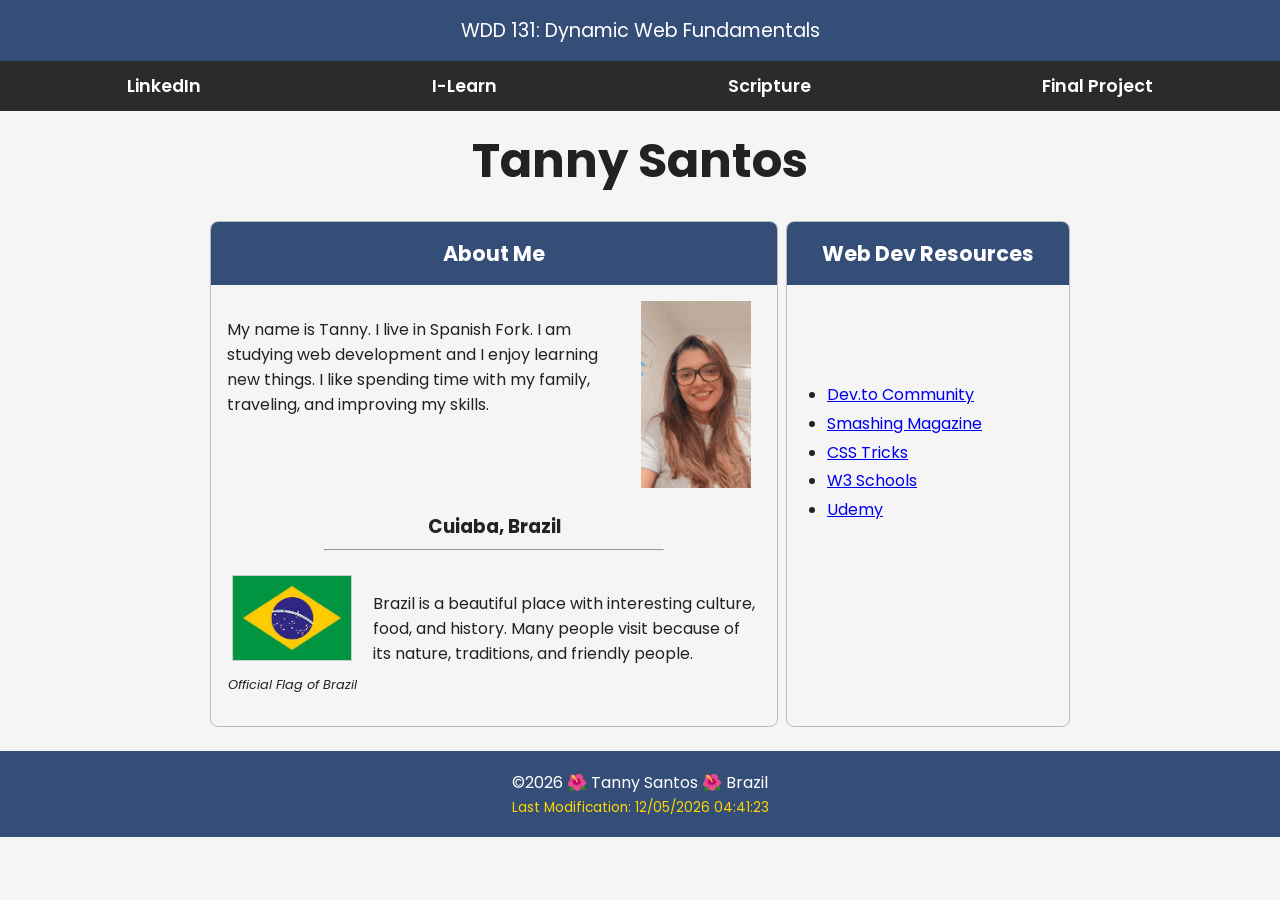
<file: index.html>
<!DOCTYPE html>
<html lang="en">
<head>
  <meta charset="UTF-8">
  <meta name="viewport" content="width=device-width, initial-scale=1.0">
  <title>WDD 131 - Dynamic Web Fundamentals - Tanny Santos</title>
  <meta name="description" content="WDD 131 - Dynamic Web Fundamentals home page by Tanny Santos">
  <meta name="author" content="Tanny Santos">
  <link rel="preconnect" href="https://fonts.googleapis.com">
  <link rel="preconnect" href="https://fonts.gstatic.com" crossorigin>

  <link href="https://fonts.googleapis.com/css2?family=Poppins:wght@300;400;600;700&display=swap" rel="stylesheet">

  <link rel="stylesheet" href="styles/base.css">
  <script src="scripts/getdates.js" defer></script>
</head>
<body>
  <header>
    <span id="course-title">WDD 131: Dynamic Web Fundamentals</span>
    <nav>
      <a href="https://www.linkedin.com/" target="_blank">LinkedIn</a>
      <a href="https://byupw.instructure.com/" target="_blank">I-Learn</a>
      <a href="https://www.churchofjesuschrist.org/study/scriptures" target="_blank">Scripture</a>
      <a href="#">Final Project</a>
    </nav>
  </header>

  <main>
    <h1>Tanny Santos</h1>

    <section class="card about">
      <h2>About Me</h2>
      <div class="about-content">
        <p>
          My name is Tanny. I live in Spanish Fork. I am studying web development
          and I enjoy learning new things. I like spending time with my family,
          traveling, and improving my skills.
        </p>
        <img src="images/profile-tanny.png" alt="Photo of Tanny Santos">
      </div>

      <h3>Cuiaba, Brazil</h3>
      <hr>

      <div class="place-content">
        <figure>
          <img src="images/brasil-flag.jpg" alt="Official flag of Brazil">
          <figcaption>Official Flag of Brazil</figcaption>
        </figure>
        <p>
          Brazil is a beautiful place with interesting culture, food, and history.
          Many people visit because of its nature, traditions, and friendly people.
        </p>
      </div>
    </section>

    <section class="card resources">
      <h2>Web Dev Resources</h2>
      <ul>
        <li><a href="https://dev.to/" target="_blank">Dev.to Community</a></li>
        <li><a href="https://www.smashingmagazine.com/" target="_blank">Smashing Magazine</a></li>
        <li><a href="https://css-tricks.com/" target="_blank">CSS Tricks</a></li>
        <li><a href="https://www.w3schools.com/" target="_blank">W3 Schools</a></li>
        <li><a href="https://www.udemy.com/" target="_blank">Udemy</a></li>
      </ul>
    </section>
  </main>

  <footer>
    <p>&copy;<span id="currentyear"></span> 🌺 Tanny Santos 🌺 Brazil</p>
    <p id="lastModified"></p>
  </footer>
</body>
</html>
</file>
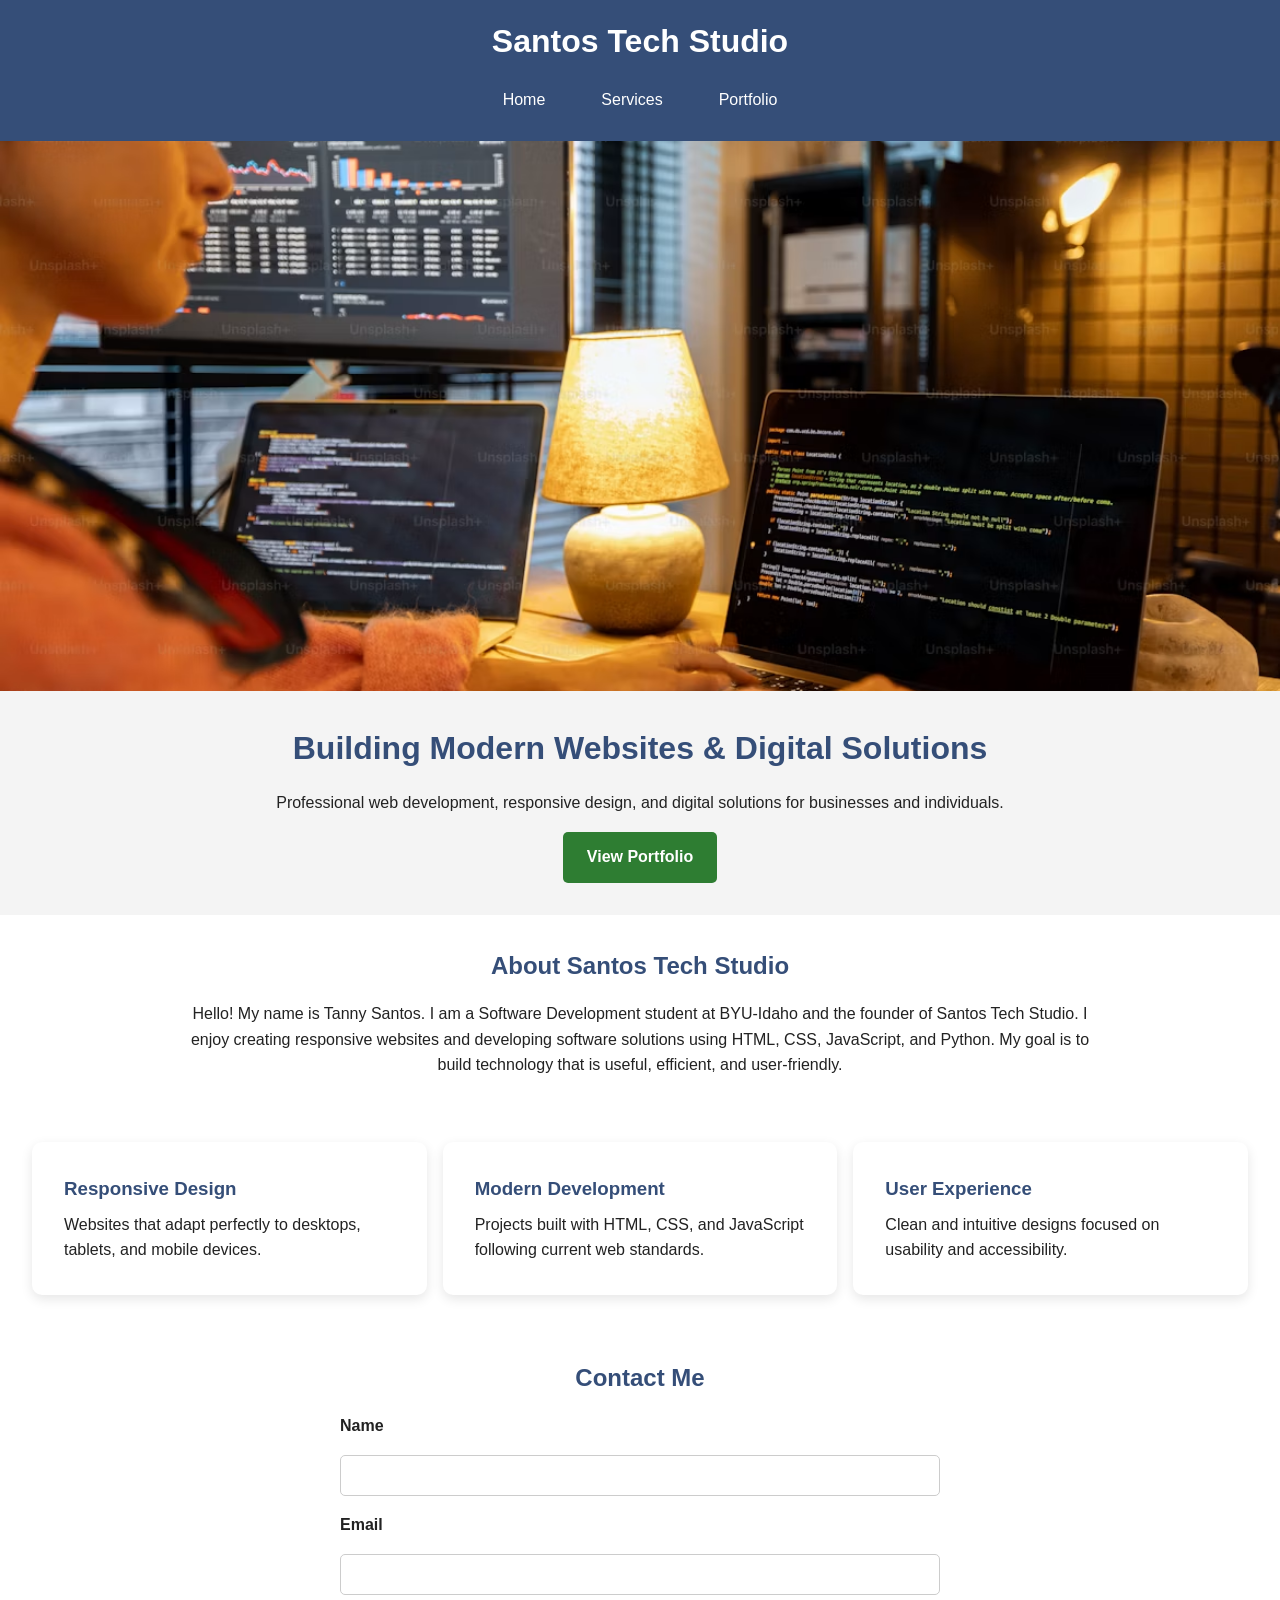
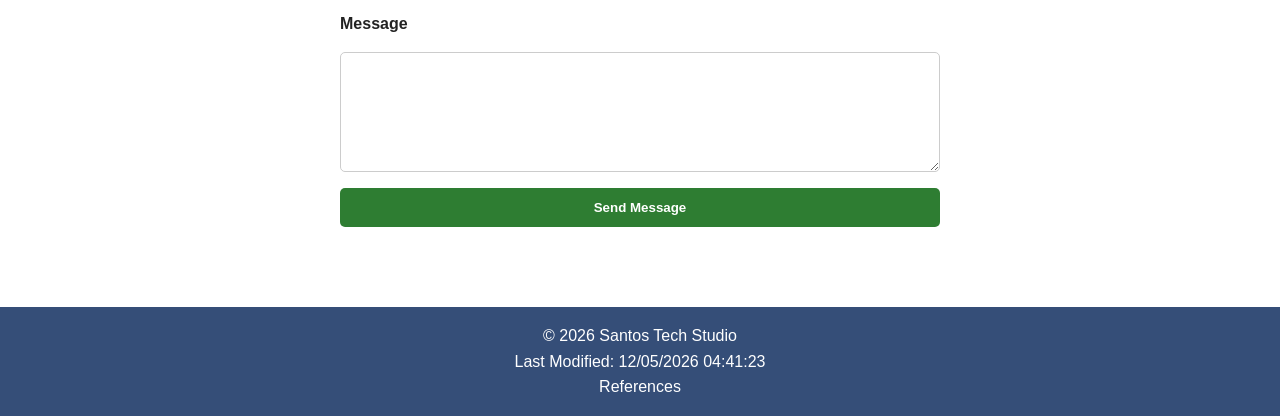
<file: project/index.html>
<!DOCTYPE html>
<html lang="en">
<head>
    <meta charset="UTF-8">
    <meta name="viewport" content="width=device-width, initial-scale=1.0">

    <title>Santos Tech Studio</title>

    <meta name="description"
        content="Santos Tech Studio creates responsive websites, modern web designs, and digital solutions for businesses and individuals.">

    <meta name="author" content="Tanny Santos">

    <link rel="stylesheet" href="project.css">
    <link rel="stylesheet" href="project-large.css">

    <script src="project.js" defer></script>
</head>

<body>

<header>
    <h1>Santos Tech Studio</h1>

    <button id="menu">☰</button>

    <nav class="navigation">
        <a href="index.html">Home</a>
        <a href="services.html">Services</a>
        <a href="portfolio.html">Portfolio</a>
    </nav>
</header>

<main>

    <section class="hero">
        <img src="images/coding.avif"
            alt="Software developer working on a computer">

        <div class="hero-text">
            <h2>Building Modern Websites & Digital Solutions</h2>

            <p>
                Professional web development, responsive design,
                and digital solutions for businesses and individuals.
            </p>

            <a href="portfolio.html" class="btn">View Portfolio</a>
        </div>
    </section>

    <section class="about">
        <h2>About Santos Tech Studio</h2>

            <p>
            Hello! My name is Tanny Santos. I am a Software Development student at
            BYU-Idaho and the founder of Santos Tech Studio. I enjoy creating
            responsive websites and developing software solutions using HTML, CSS,
            JavaScript, and Python. My goal is to build technology that is useful,
            efficient, and user-friendly.
            </p>
    </section>

    <section class="features">

        <div class="card">
            <h3>Responsive Design</h3>
            <p>
                Websites that adapt perfectly to desktops,
                tablets, and mobile devices.
            </p>
        </div>

        <div class="card">
            <h3>Modern Development</h3>
            <p>
                Projects built with HTML, CSS, and JavaScript
                following current web standards.
            </p>
        </div>

        <div class="card">
            <h3>User Experience</h3>
            <p>
                Clean and intuitive designs focused on
                usability and accessibility.
            </p>
        </div>

    </section>
    <section class="about">

    <h2>Contact Me</h2>

    <form method="get" action="index.html">

        <label for="name">Name</label>
        <input type="text" id="name" name="name" required>

        <label for="email">Email</label>
        <input type="email" id="email" name="email" required>

        <label for="message">Message</label>
        <textarea id="message" name="message" required></textarea>

        <input type="submit" value="Send Message">

    </form>

</section>

</main>

<footer>
    <p>&copy; <span id="currentyear"></span> Santos Tech Studio</p>

    <p id="lastModified"></p>

    <p>
        <a href="references.html">References</a>
    </p>
</footer>

</body>
</html>
</file>
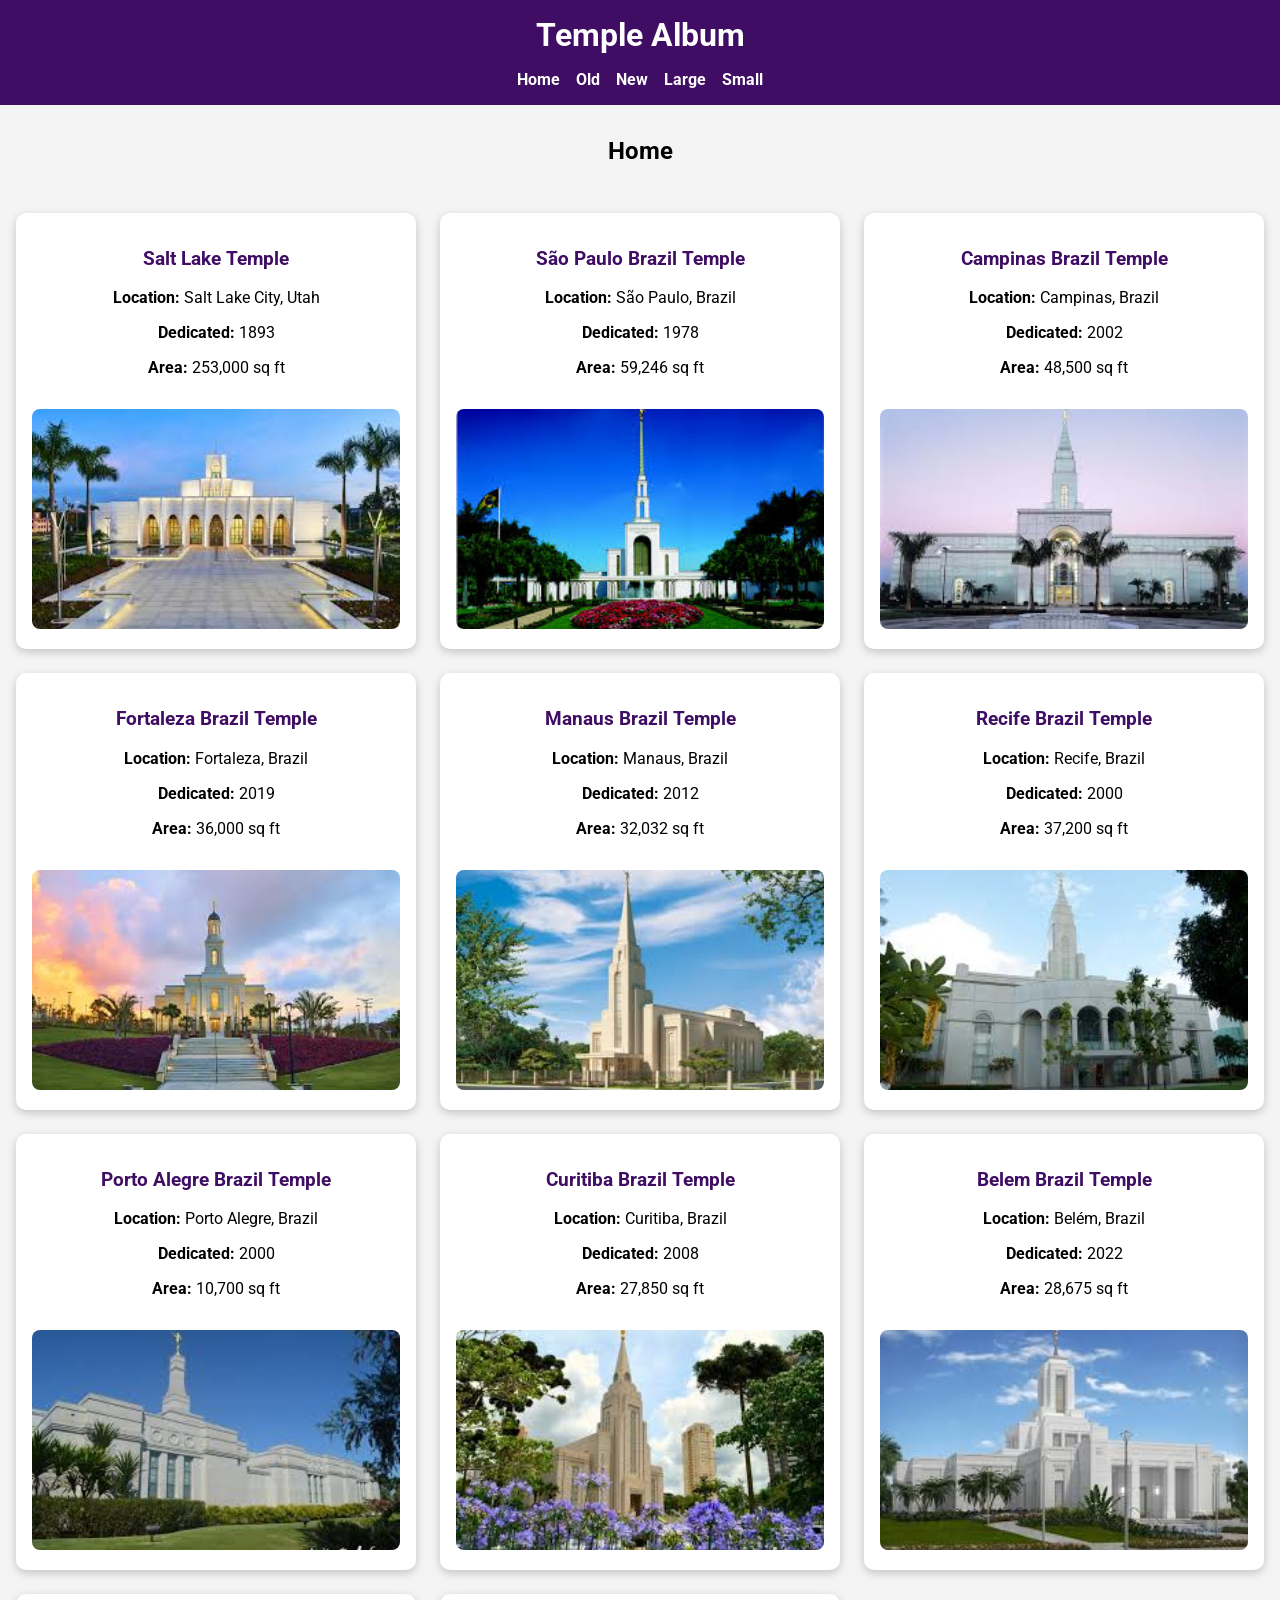
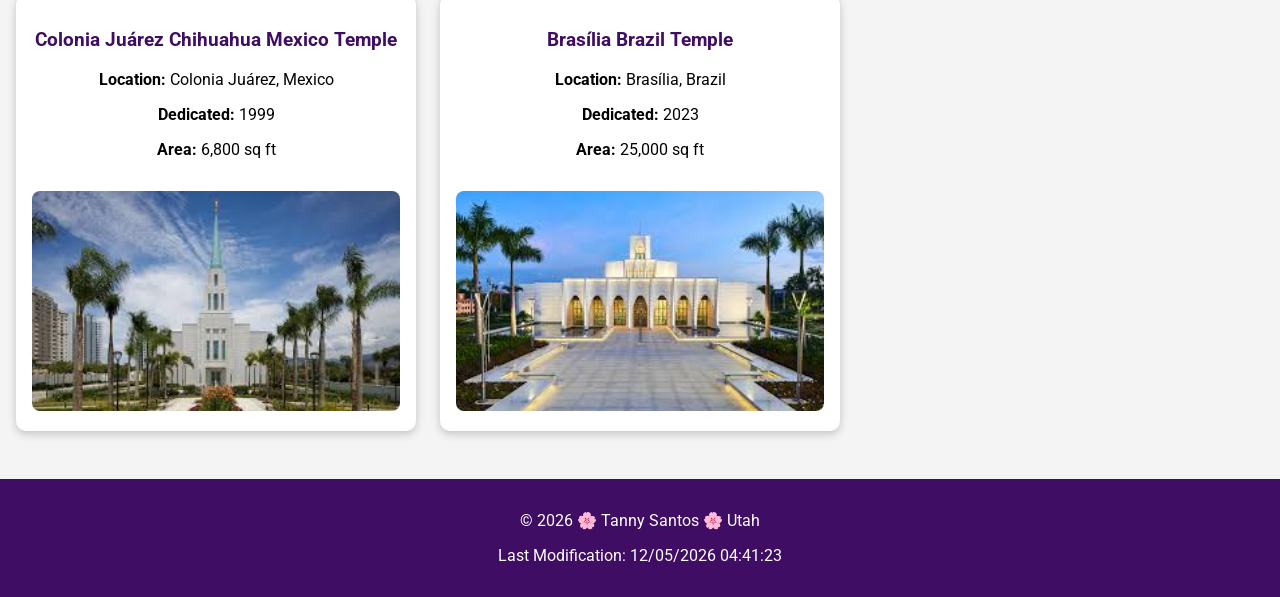
<file: filtered-temples.html>
<!DOCTYPE html>
<html lang="en">
<head>
    <meta charset="UTF-8">
    <meta name="description" content="Temple Album website showing beautiful temples with responsive design using HTML, CSS, and JavaScript.">
    <meta name="author" content="Tanny Santos">
    <meta name="viewport" content="width=device-width, initial-scale=1.0">

    <title>Filtered Temple Album</title>

    <link rel="preconnect" href="https://fonts.googleapis.com">
    <link rel="preconnect" href="https://fonts.gstatic.com" crossorigin>

    <link href="https://fonts.googleapis.com/css2?family=Roboto:wght@400;700&display=swap" rel="stylesheet">

    <link rel="stylesheet" href="styles/filtered-temples.css">
    <link rel="stylesheet" href="styles/filtered-temples-large.css">

    <script src="scripts/filtered-temples.js" defer></script>
</head>
<body>

    <header>
        <div class="header-content">

            <h1>Temple Album</h1>

            <button id="menu"></button>

            <nav>
                <a href="#" id="home">Home</a>
                <a href="#" id="old">Old</a>
                <a href="#" id="new">New</a>
                <a href="#" id="large">Large</a>
                <a href="#" id="small">Small</a>
            </nav>

        </div>
    </header>

    <main>

        <h2>Home</h2>

        <section id="temple-container" class="gallery">
            <!-- Temple cards will be created by JavaScript -->
        </section>

    </main>

    <footer>

        <p>&copy; <span id="currentyear"></span> 🌸 Tanny Santos 🌸 Utah</p>

        <p id="lastModified"></p>

    </footer>

</body>
</html>
</file>
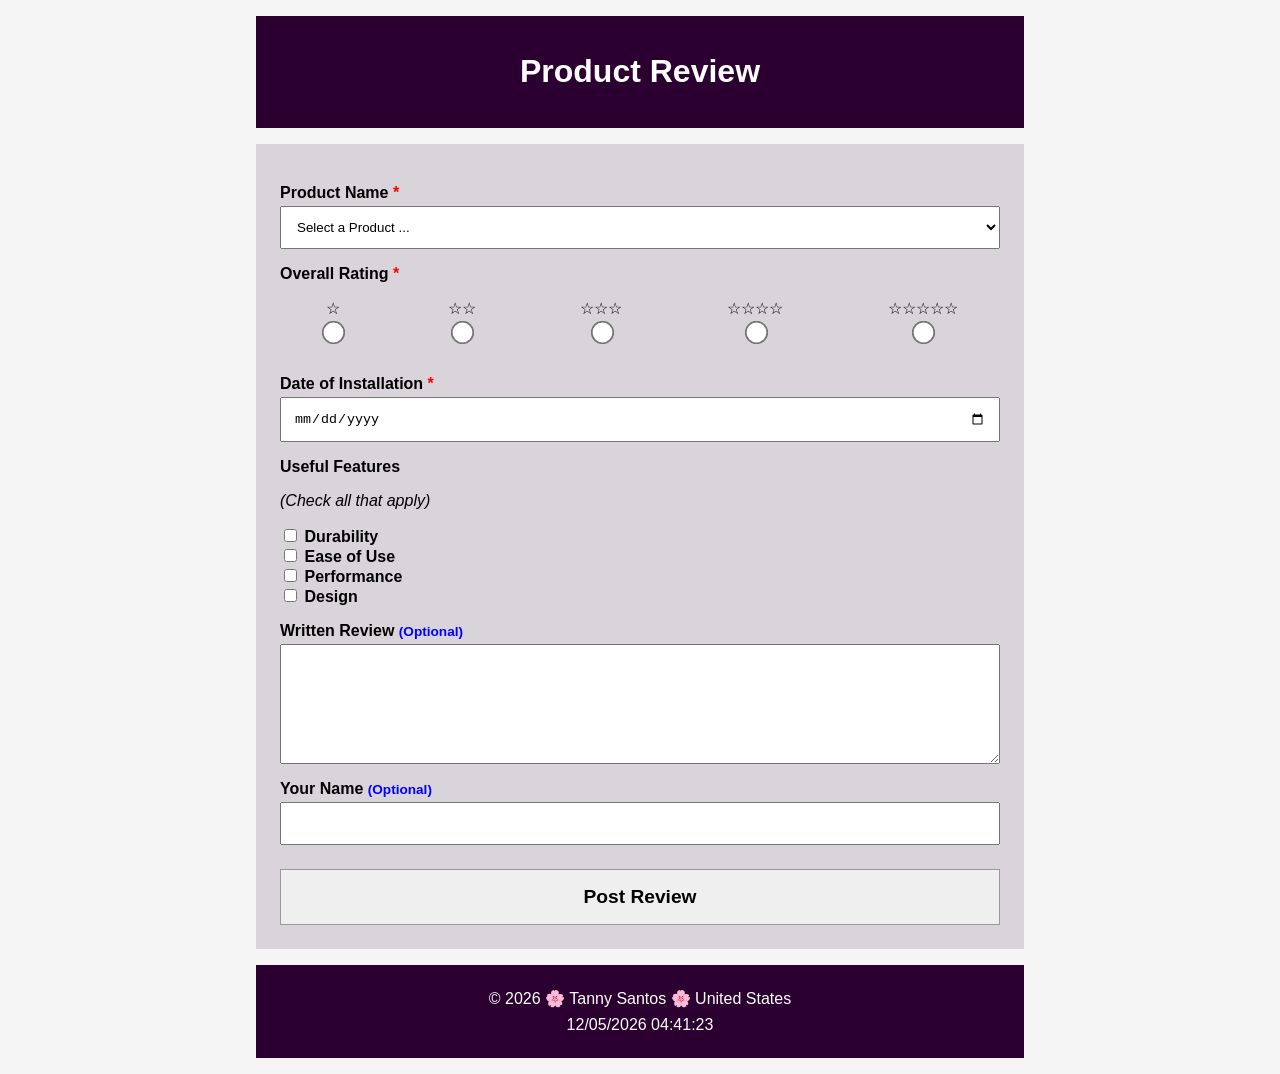
<file: form.html>
<!DOCTYPE html>
<html lang="en">
<head>
    <meta charset="UTF-8">
    <meta name="viewport" content="width=device-width, initial-scale=1.0">
    <meta name="description" content="Product review form where users can rate products, select useful features, and submit feedback.">
    <meta name="author" content="Tanny Santos">

    <title>Product Review</title>

    <link rel="stylesheet" href="styles/form.css">
    <script src="scripts/form.js" defer></script>
</head>

<body>

    <header>
        <h1>Product Review</h1>
    </header>

    <main>
        <form method="get" action="review.html">

            <label for="product">
                Product Name <span class="required">*</span>
            </label>

            <select id="product" name="product" required>
                <option value="" disabled selected>Select a Product ...</option>
            </select>

            <label>
                Overall Rating <span class="required">*</span>
            </label>

            <div class="rating">
                <div>
                    <label for="rating1">☆</label><br>
                    <input type="radio" id="rating1" name="rating" value="1" required>
                </div>

                <div>
                    <label for="rating2">☆☆</label><br>
                    <input type="radio" id="rating2" name="rating" value="2" required>
                </div>

                <div>
                    <label for="rating3">☆☆☆</label><br>
                    <input type="radio" id="rating3" name="rating" value="3" required>
                </div>

                <div>
                    <label for="rating4">☆☆☆☆</label><br>
                    <input type="radio" id="rating4" name="rating" value="4" required>
                </div>

                <div>
                    <label for="rating5">☆☆☆☆☆</label><br>
                    <input type="radio" id="rating5" name="rating" value="5" required>
                </div>
            </div>

            <label for="installDate">
                Date of Installation <span class="required">*</span>
            </label>

            <input
                type="date"
                id="installDate"
                name="installDate"
                required>

            <label>Useful Features</label>
            <p><em>(Check all that apply)</em></p>

            <div class="features">

                <input type="checkbox"
                    id="durability"
                    name="features"
                    value="Durability">
                <label for="durability">Durability</label><br>

                <input type="checkbox"
                    id="ease"
                    name="features"
                    value="Ease of Use">
                <label for="ease">Ease of Use</label><br>

                <input type="checkbox"
                    id="performance"
                    name="features"
                    value="Performance">
                <label for="performance">Performance</label><br>

                <input type="checkbox"
                    id="design"
                    name="features"
                    value="Design">
                <label for="design">Design</label>

            </div>

            <label for="review">
                Written Review <span class="optional">(Optional)</span>
            </label>

            <textarea id="review" name="review"></textarea>

            <label for="username">
                Your Name <span class="optional">(Optional)</span>
            </label>

            <input type="text" id="username" name="username">

            <input type="submit" value="Post Review">

        </form>
    </main>

    <footer>
        <p>
            © <span id="currentyear"></span> 🌸 Tanny Santos 🌸 United States
        </p>

        <p id="lastModified"></p>
    </footer>

</body>
</html>
</file>
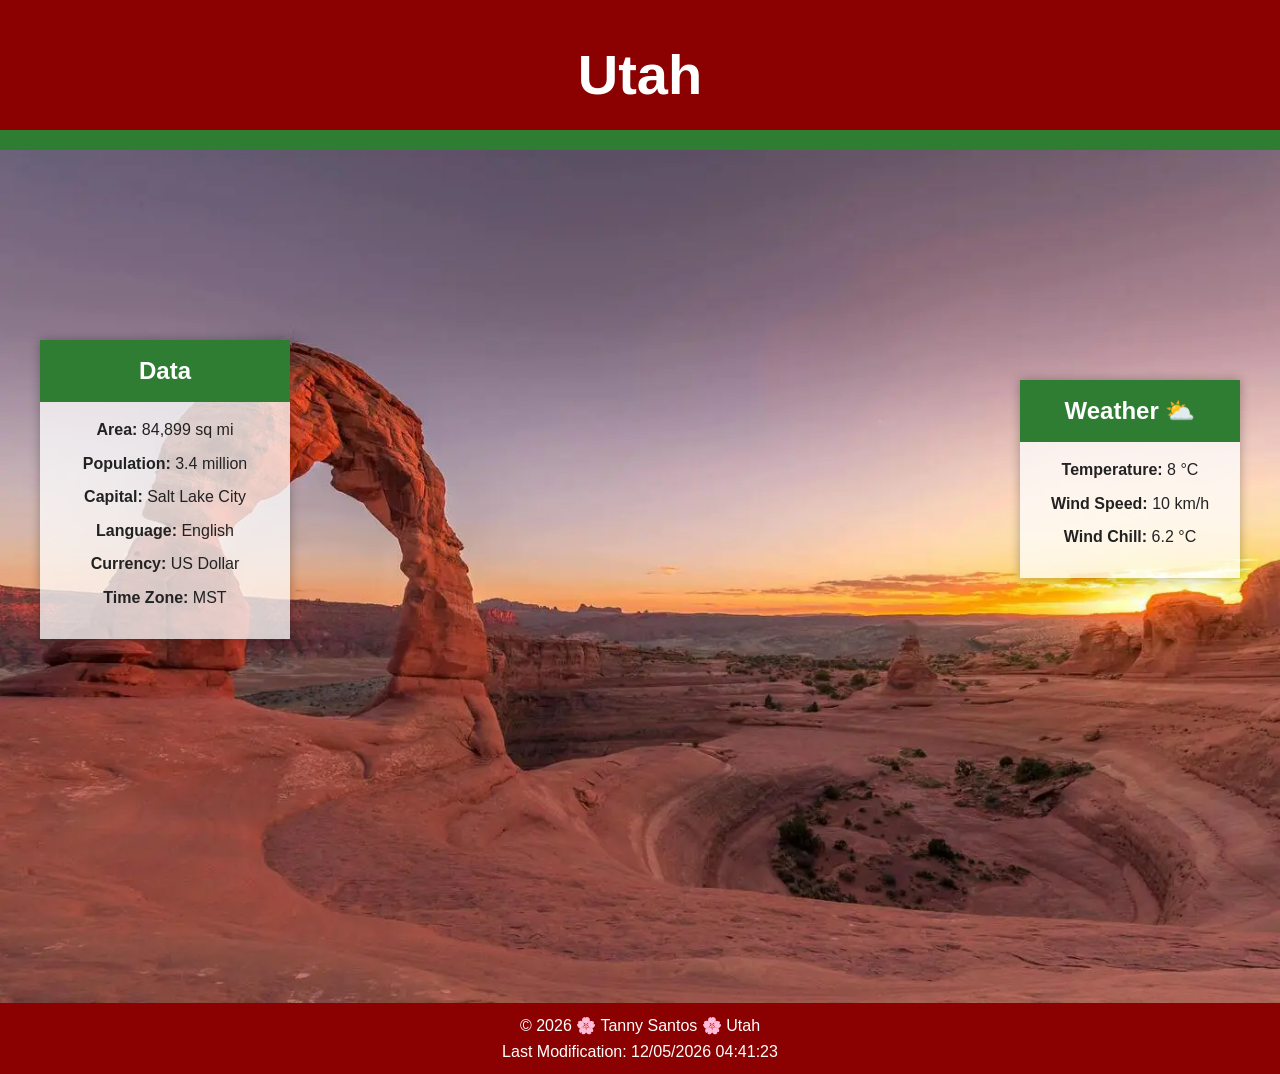
<file: place.html>
<!DOCTYPE html>
<html lang="en">
<head>
    <meta charset="UTF-8">

    <meta name="description" content="A beautiful page about Utah with weather, geography, and interesting facts.">

    <meta name="author" content="Tanny Santos">

    <meta name="viewport" content="width=device-width, initial-scale=1.0">

    <title>Utah Place Page</title>

    <link rel="stylesheet" href="styles/place.css">
    <link rel="stylesheet" href="styles/place-large.css">

    <script src="scripts/place.js" defer></script>
</head>

<body>

    <header>
        <h1>Utah</h1>
    </header>

    <main>

        <!-- Hero Image -->
        <section class="hero">
            <picture>
                <source srcset="images/utah-large.webp" media="(min-width: 768px)">
                <img src="images/utah-small.webp" alt="Arches National Park in Utah">
            </picture>
        </section>

        <!-- Data Section -->
        <section class="data">
            <h2>Data</h2>

            <p><strong>Area:</strong> 84,899 sq mi</p>
            <p><strong>Population:</strong> 3.4 million</p>
            <p><strong>Capital:</strong> Salt Lake City</p>
            <p><strong>Language:</strong> English</p>
            <p><strong>Currency:</strong> US Dollar</p>
            <p><strong>Time Zone:</strong> MST</p>
        </section>

        <!-- Weather Section -->
        <section class="weather">
            <h2>Weather</h2>

            <img src="images/weather.svg" alt="Weather Icon" class="weather-icon">

            <p><strong>Temperature:</strong> <span id="temperature">8</span> °C</p>
            <p><strong>Wind Speed:</strong> <span id="windspeed">10</span> km/h</p>
            <p><strong>Wind Chill:</strong> <span id="windchill"></span></p>
        </section>

    </main>

    <footer>
        <p>© <span id="currentyear"></span> 🌸 Tanny Santos 🌸 Utah</p>
        <p id="lastModified"></p>
    </footer>

</body>
</html>
</file>
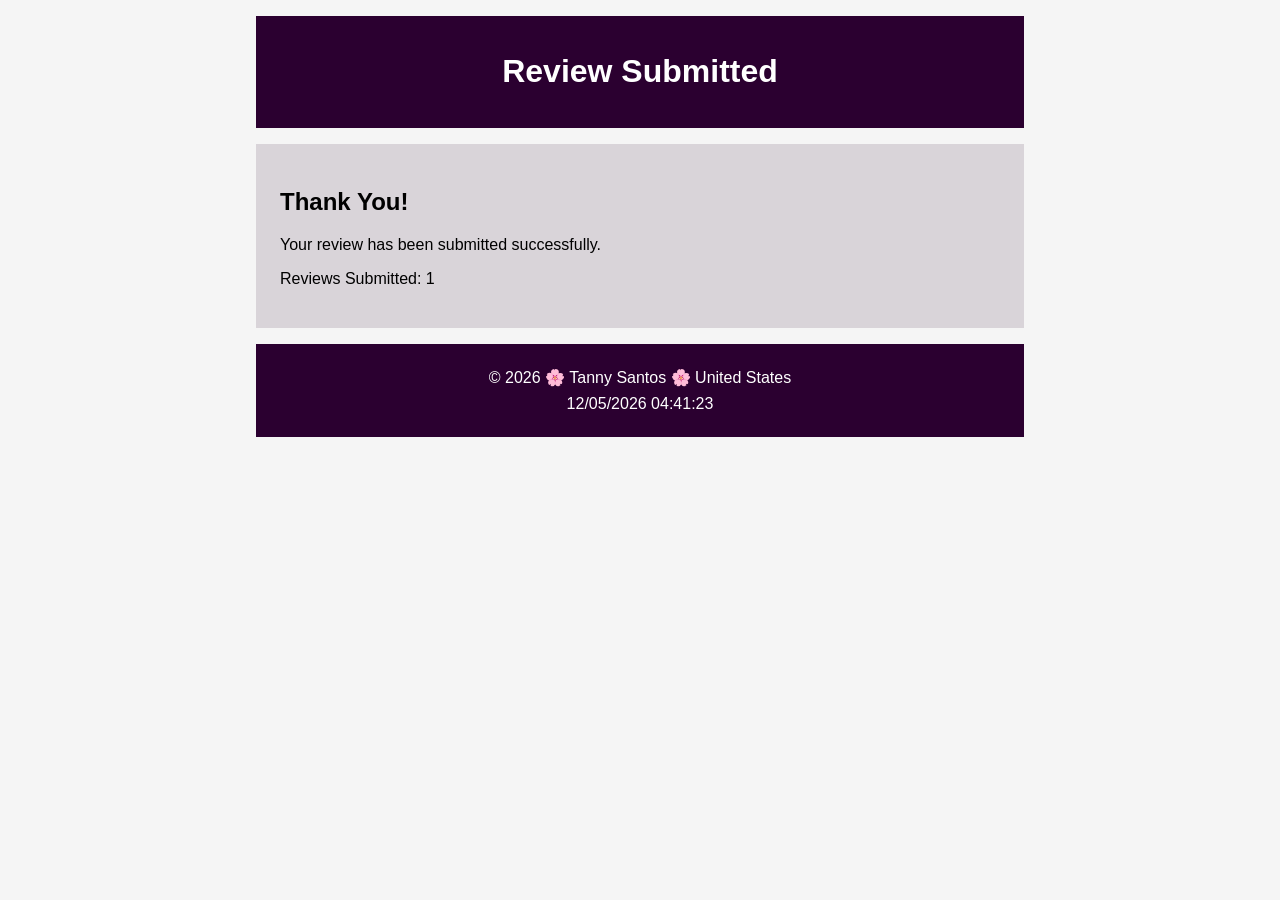
<file: review.html>
<!DOCTYPE html>
<html lang="en">
<head>
    <meta charset="UTF-8">
    <meta name="viewport" content="width=device-width, initial-scale=1.0">
    <meta name="description" content="Review confirmation page showing successful submission and the total number of reviews submitted.">
    <meta name="author" content="Tanny Santos">

    <title>Review Submitted</title>

    <link rel="stylesheet" href="styles/form.css">

    <script src="scripts/review.js" defer></script>
</head>

<body>

    <header>
        <h1>Review Submitted</h1>
    </header>

    <main>
        <h2>Thank You!</h2>

        <p>Your review has been submitted successfully.</p>

        <p>
            Reviews Submitted:
            <span id="reviewCount">0</span>
        </p>
    </main>

    <footer>
        <p>
            © <span id="currentyear"></span> 🌸 Tanny Santos 🌸 United States
        </p>

        <p id="lastModified"></p>
    </footer>

</body>
</html>
</file>
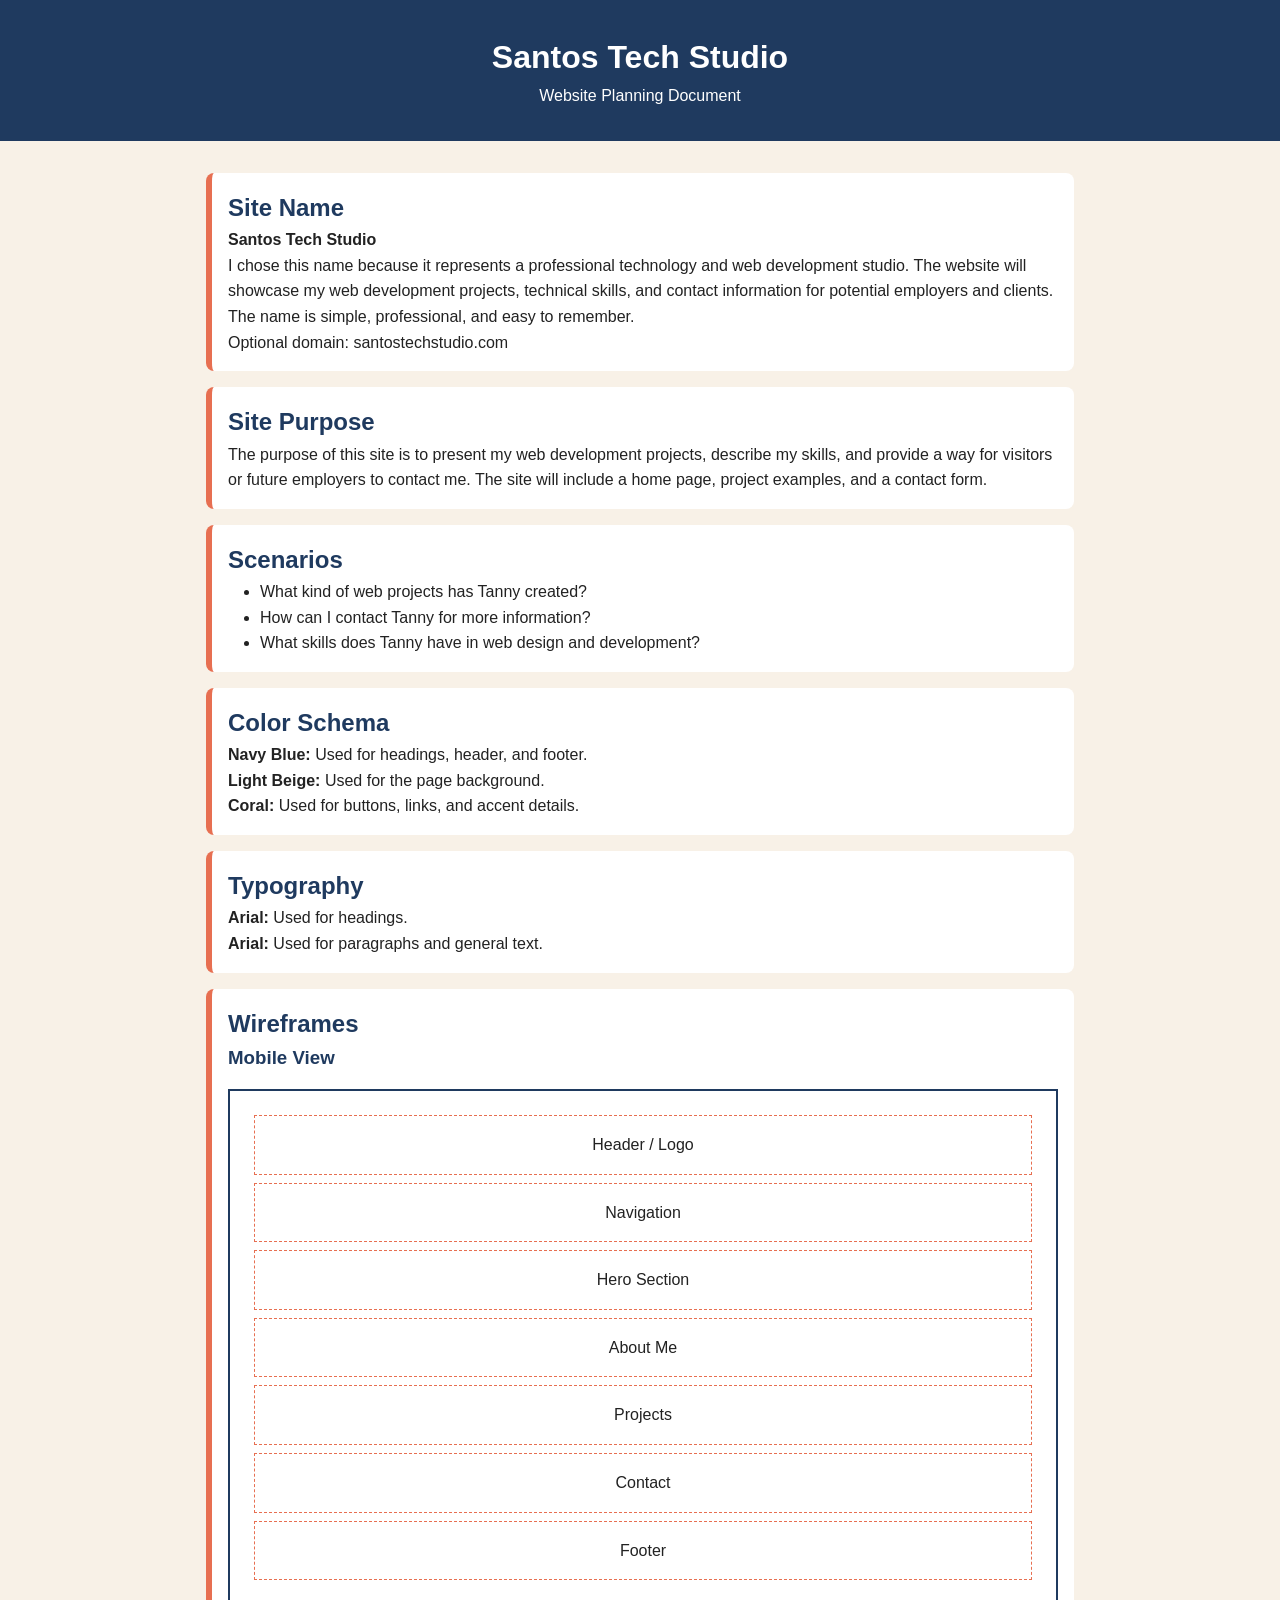
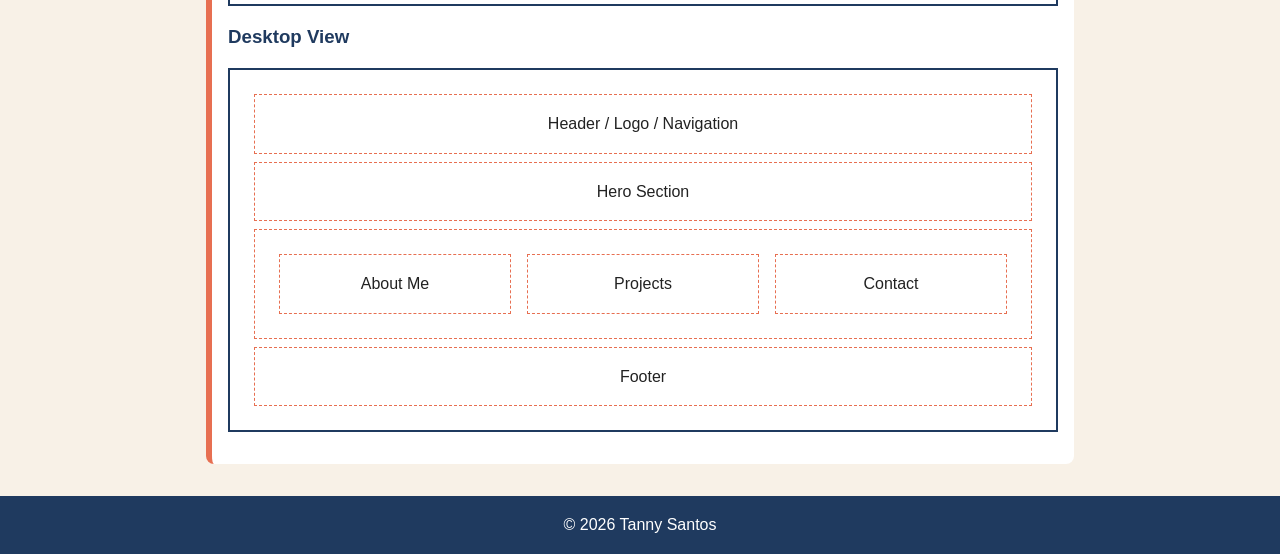
<file: siteplan.html>
<!DOCTYPE html>
<html lang="en">
<head>
    <meta charset="UTF-8">
    <meta name="viewport" content="width=device-width, initial-scale=1.0">
    <meta name="description" content="Website planning document for Santos Tech Studio, a professional web development portfolio project.">
    <meta name="author" content="Tanny Santos">
    <title>Santos Tech Studio Site Plan</title>
    <link rel="stylesheet" href="styles/siteplan.css">
</head>
<body>
    <header>
        <h1>Santos Tech Studio</h1>
        <p>Website Planning Document</p>
    </header>

    <main>
        <section>
            <h2>Site Name</h2>
            <p><strong>Santos Tech Studio</strong></p>
            <p>
                I chose this name because it represents a professional technology and web development studio. The website will showcase my web development projects, technical skills, and contact information for potential employers and clients. The name is simple, professional, and easy to remember.
            </p>
            <p>Optional domain: santostechstudio.com</p>
        </section>

        <section>
            <h2>Site Purpose</h2>
            <p>
                The purpose of this site is to present my web development projects,
                describe my skills, and provide a way for visitors or future employers
                to contact me. The site will include a home page, project examples,
                and a contact form.
            </p>
        </section>

        <section>
            <h2>Scenarios</h2>
            <ul>
                <li>What kind of web projects has Tanny created?</li>
                <li>How can I contact Tanny for more information?</li>
                <li>What skills does Tanny have in web design and development?</li>
            </ul>
        </section>

        <section>
            <h2>Color Schema</h2>
            <p><strong>Navy Blue:</strong> Used for headings, header, and footer.</p>
            <p><strong>Light Beige:</strong> Used for the page background.</p>
            <p><strong>Coral:</strong> Used for buttons, links, and accent details.</p>
        </section>

        <section>
            <h2>Typography</h2>
            <p><strong>Arial:</strong> Used for headings.</p>
            <p><strong>Arial:</strong> Used for paragraphs and general text.</p>
        </section>

        <section>
            <h2>Wireframes</h2>

            <h3>Mobile View</h3>
            <div class="wireframe mobile">
                <div>Header / Logo</div>
                <div>Navigation</div>
                <div>Hero Section</div>
                <div>About Me</div>
                <div>Projects</div>
                <div>Contact</div>
                <div>Footer</div>
            </div>

            <h3>Desktop View</h3>
            <div class="wireframe desktop">
                <div>Header / Logo / Navigation</div>
                <div>Hero Section</div>
                <div class="grid">
                    <span>About Me</span>
                    <span>Projects</span>
                    <span>Contact</span>
                </div>
                <div>Footer</div>
            </div>
        </section>
    </main>

    <footer>
        <p>&copy; 2026 Tanny Santos</p>
    </footer>
</body>
</html>
</file>
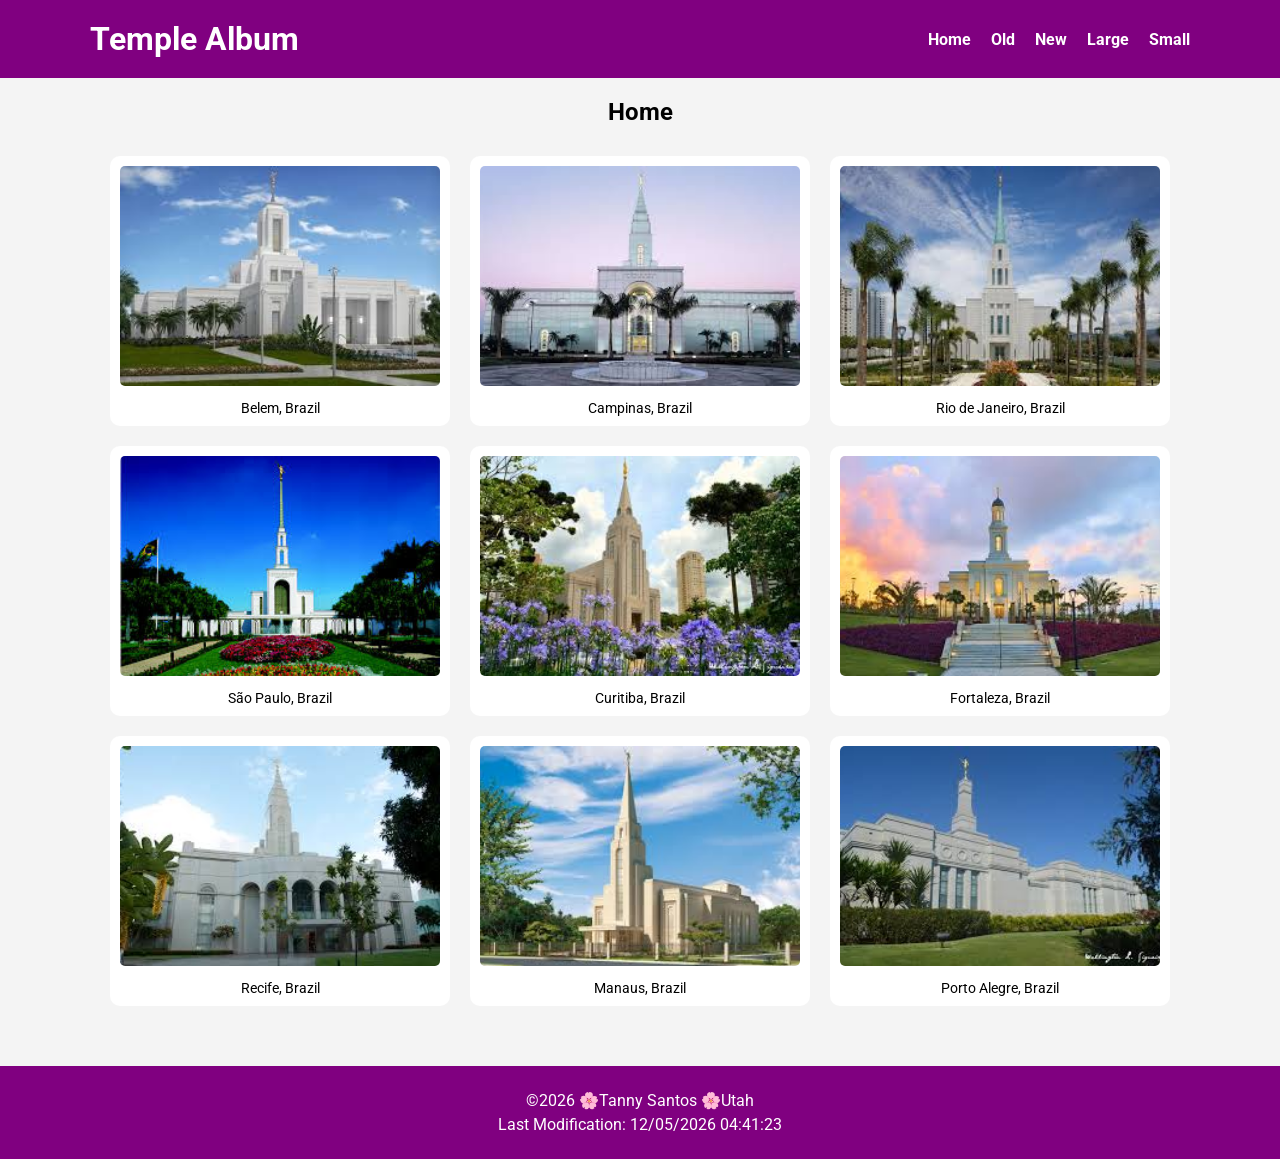
<file: temples.html>
<!DOCTYPE html>
<html lang="en">
<head>
    <meta charset="UTF-8">
    <meta name="description" content="Temple Album website showing beautiful temples with responsive design using HTML, CSS, and JavaScript.">

    <meta name="author" content="Tanny Santos">

    <meta name="viewport" content="width=device-width, initial-scale=1.0">

    <title>Temple Album</title>
        <link rel="preconnect" href="https://fonts.googleapis.com">

    <link rel="preconnect" href="https://fonts.gstatic.com" crossorigin>

    <link href="https://fonts.googleapis.com/css2?family=Roboto:wght@400;700&display=swap" rel="stylesheet">

    <link rel="stylesheet" href="styles/temples.css">
    <link rel="stylesheet" href="styles/temples-large.css">
     <script src="scripts/temples.js" defer></script>
</head>
<body>

    <header>

        <div class="header-content">

            <h1>Temple Album</h1>

            <button id="menu"></button>
            
            <nav>
                <a href="#">Home</a>
                <a href="#">Old</a>
                <a href="#">New</a>
                <a href="#">Large</a>
                <a href="#">Small</a>
            </nav>

        </div>

    </header>

    <main>

        <h2>Home</h2>

        <section class="gallery">

            <figure>
                <img src="images/belemtemple.jpg" alt="Temple">
                <figcaption>Belem, Brazil</figcaption>
            </figure>

            <figure>
                <img src="images/campinastemple.jpg" alt="Temple">
                <figcaption>Campinas, Brazil</figcaption>
            </figure>

            <figure>
                <img src="images/riodejaneirotemple.jpg" alt="Temple">
                <figcaption>Rio de Janeiro, Brazil</figcaption>
            </figure>

            <figure>
                <img src="images/saopaulotemple.jpg" alt="Temple">
                <figcaption>São Paulo, Brazil</figcaption>
            </figure>

            <figure>
                <img src="images/curitiba.jpg" alt="Temple">
                <figcaption>Curitiba, Brazil</figcaption>
            </figure>

            <figure>
                <img src="images/fortalezatemple.jpg" alt="Temple">
                <figcaption>Fortaleza, Brazil</figcaption>
            </figure>

             <figure>
                <img src="images/recifetemple.jpg" alt="Temple">
                <figcaption>Recife, Brazil</figcaption>
            </figure>

             <figure>
                <img src="images/manaustemple.jpg" alt="Temple">
                <figcaption>Manaus, Brazil</figcaption>
            </figure>

             <figure>
                <img src="images/portoalegretemple.jpg" alt="Temple">
                <figcaption>Porto Alegre, Brazil</figcaption>
            </figure>

        </section>

    </main>

    <footer>

        <p>©2026 🌸Tanny Santos 🌸Utah </p>

        <p id="lastModified"></p>

    </footer>

</body>
</html>
</file>
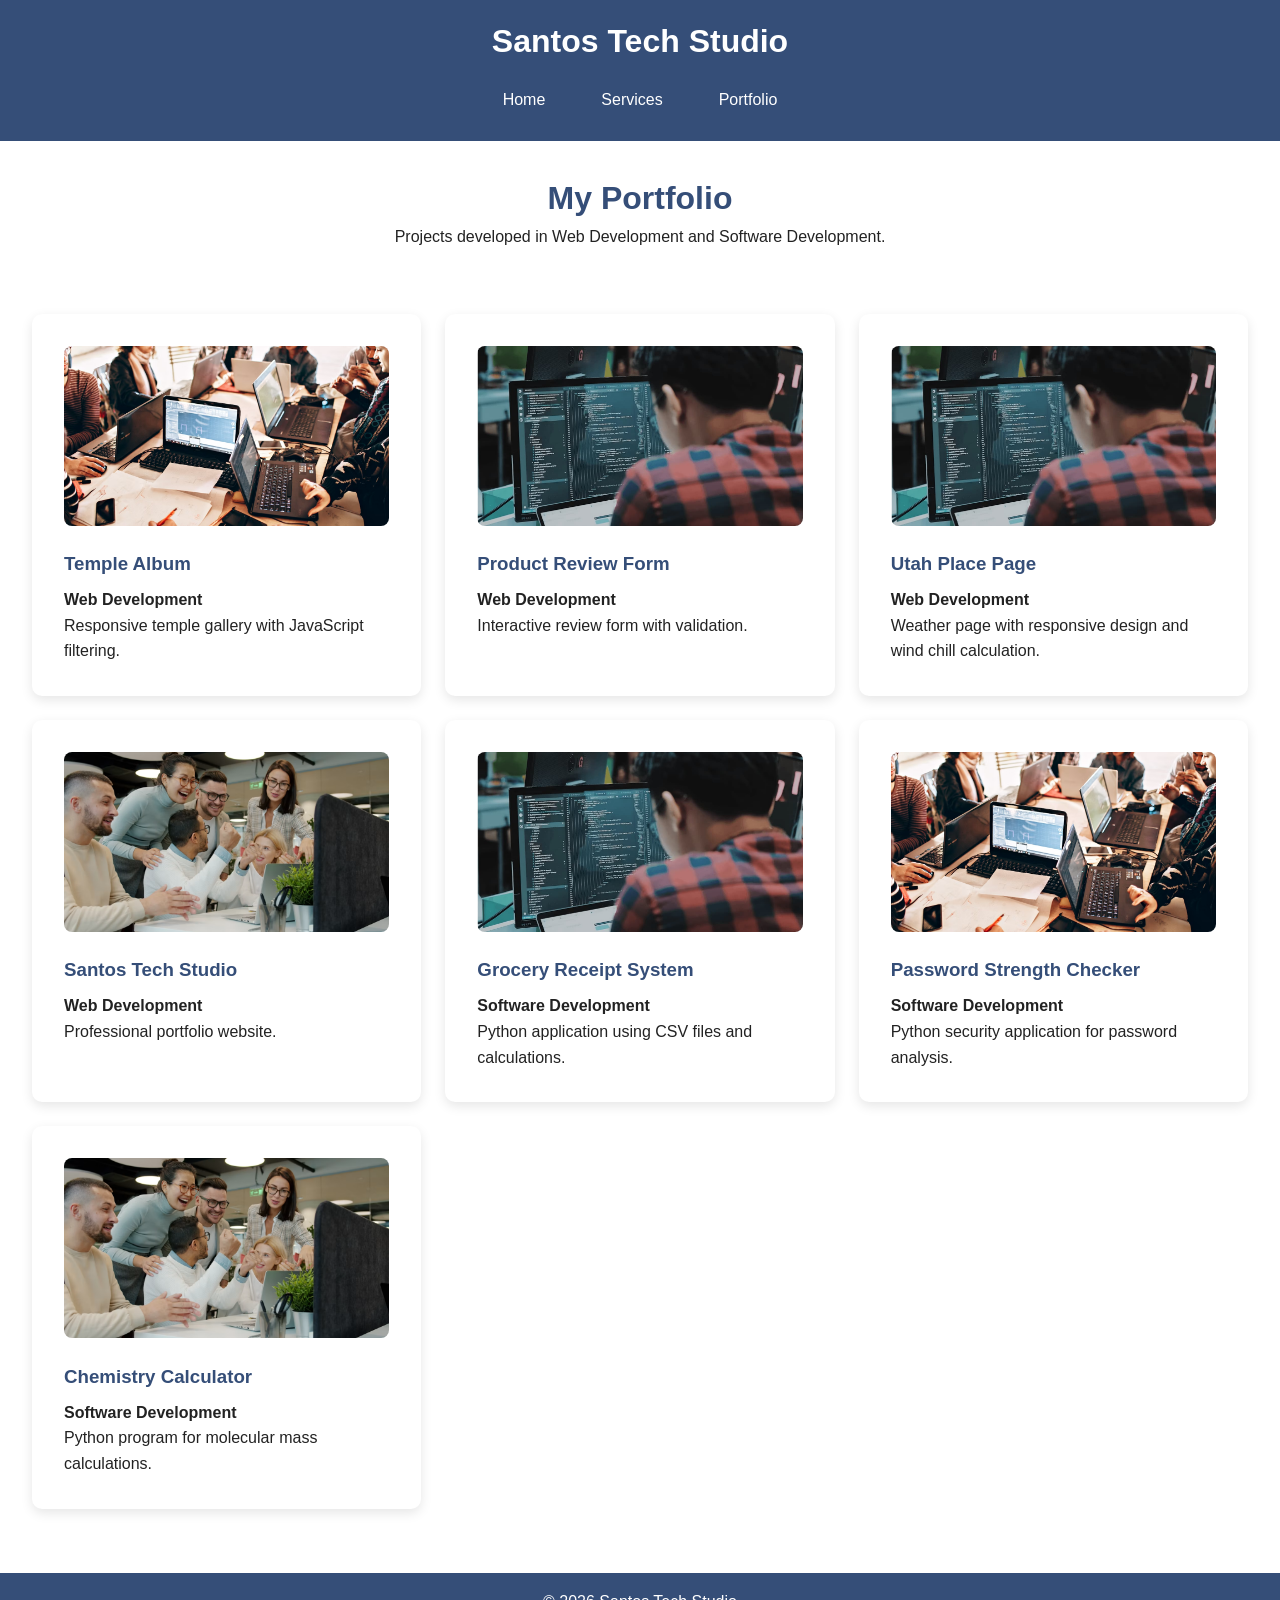
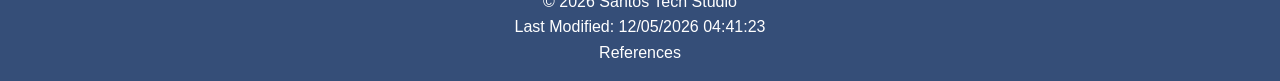
<file: project/portfolio.html>
<!DOCTYPE html>
<html lang="en">
<head>
    <meta charset="UTF-8">
    <meta name="viewport" content="width=device-width, initial-scale=1.0">
    <title>Portfolio | Santos Tech Studio</title>

    <meta name="description" content="Portfolio of web development and software development projects by Santos Tech Studio.">

    <meta name="author" content="Tanny Santos">

    <link rel="stylesheet" href="project.css">
    <link rel="stylesheet" href="project-large.css">

    <script src="project.js" defer></script>
</head>

<body>

<header>
    <h1>Santos Tech Studio</h1>

    <button id="menu" aria-label="Open navigation menu">☰</button>

    <nav class="navigation">
        <a href="index.html">Home</a>
        <a href="services.html">Services</a>
        <a href="portfolio.html">Portfolio</a>
    </nav>
</header>

<main>

    <section class="page-title">
        <h2>My Portfolio</h2>
        <p>Projects developed in Web Development and Software Development.</p>
    </section>

    <div class="portfolio-grid" id="portfolio-grid">
    </div>

</main>

<footer>
    <p>&copy; <span id="currentyear"></span> Santos Tech Studio</p>
    <p id="lastModified"></p>
    <a href="references.html">References</a>
</footer>

</body>
</html>
</file>
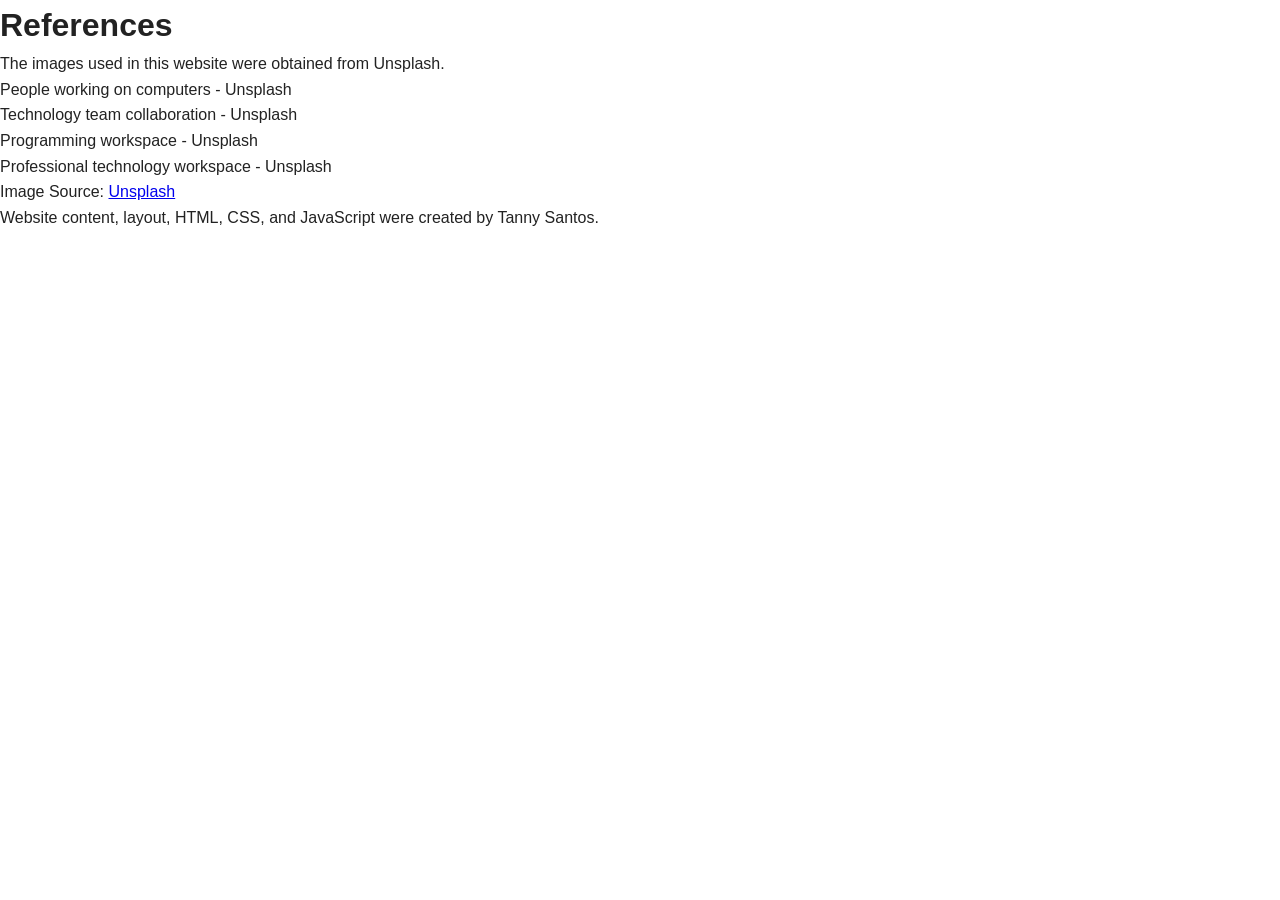
<file: project/references.html>
<!DOCTYPE html>
<html lang="en">
<head>
    <meta charset="UTF-8">
    <meta name="viewport" content="width=device-width, initial-scale=1.0">
    <meta name="description" content="References and sources used in the Santos Tech Studio website project.">
    <meta name="author" content="Tanny Santos">
    <title>References | Santos Tech Studio</title>
    <link rel="stylesheet" href="project.css">
    <link rel="stylesheet" href="project-large.css">
</head>
<body>

    <h1>References</h1>

    <p>The images used in this website were obtained from Unsplash.</p>

    <ul>
        <li>People working on computers - Unsplash</li>
        <li>Technology team collaboration - Unsplash</li>
        <li>Programming workspace - Unsplash</li>
        <li>Professional technology workspace - Unsplash</li>
    </ul>

    <p>
        Image Source:
        <a href="https://unsplash.com">Unsplash</a>
    </p>

    <p>
        Website content, layout, HTML, CSS, and JavaScript were created by Tanny Santos.
    </p>

</body>
</html>
</file>
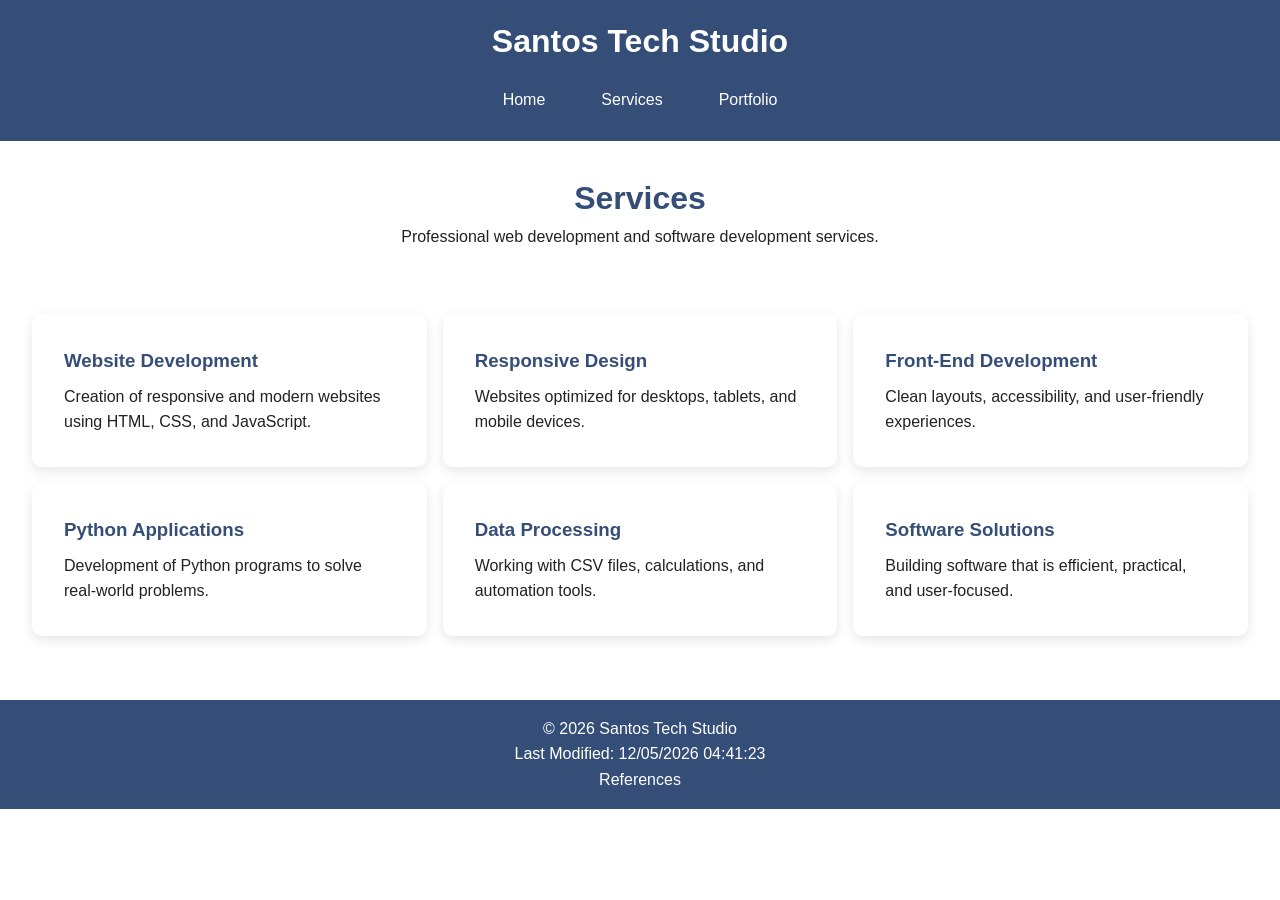
<file: project/services.html>
<!DOCTYPE html>
<html lang="en">
<head>
    <meta charset="UTF-8">
    <meta name="viewport" content="width=device-width, initial-scale=1.0">

    <title>Services | Santos Tech Studio</title>

    <meta name="description" content="Services offered by Santos Tech Studio including web development and software development.">

    <meta name="author" content="Tanny Santos">

    <link rel="stylesheet" href="project.css">
    <link rel="stylesheet" href="project-large.css">

    <script src="project.js" defer></script>
</head>

<body>

<header>
    <h1>Santos Tech Studio</h1>

    <button id="menu">☰</button>

    <nav class="navigation">
        <a href="index.html">Home</a>
        <a href="services.html">Services</a>
        <a href="portfolio.html">Portfolio</a>
    </nav>
</header>

<main>

<section class="page-title">
    <h2>Services</h2>

    <p>
        Professional web development and software development services.
    </p>
</section>

<section class="features">

    <div class="card">
        <h3>Website Development</h3>

        <p>
            Creation of responsive and modern websites using
            HTML, CSS, and JavaScript.
        </p>
    </div>

    <div class="card">
        <h3>Responsive Design</h3>

        <p>
            Websites optimized for desktops, tablets,
            and mobile devices.
        </p>
    </div>

    <div class="card">
        <h3>Front-End Development</h3>

        <p>
            Clean layouts, accessibility, and user-friendly
            experiences.
        </p>
    </div>

    <div class="card">
        <h3>Python Applications</h3>

        <p>
            Development of Python programs to solve
            real-world problems.
        </p>
    </div>

    <div class="card">
        <h3>Data Processing</h3>

        <p>
            Working with CSV files, calculations,
            and automation tools.
        </p>
    </div>

    <div class="card">
        <h3>Software Solutions</h3>

        <p>
            Building software that is efficient,
            practical, and user-focused.
        </p>
    </div>

</section>

</main>

<footer>
    <p>&copy; <span id="currentyear"></span> Santos Tech Studio</p>

    <p id="lastModified"></p>

    <a href="references.html">References</a>
</footer>

</body>
</html>
</file>
<file: styles/base.css>
* {
  box-sizing: border-box;
}

body {
  margin: 0;
  font-family: 'Poppins', sans-serif;
  color: #222;
  background-color: #f5f5f5;
}

header{
  max-width: 2000px;
  margin: 0 auto;
  text-align: center;
}

main {
  max-width: 860px;
  margin: 1.5rem auto;
  display: grid;
  grid-template-columns: 2fr 1fr;
  gap: 0.5rem;
}

footer {
max-width: 2000px;
  margin: 0 auto;
  text-align: center;
  background-color: #354e78;
  color: white;
  padding: 1rem;
}

#course-title {
  display: block;
  background-color: #354e78;
  color: white;
  padding: 1rem;
  font-size: 1.2rem;
}

nav {
  display: flex;
  justify-content: space-around;
  background-color: #2b2b2b;
  padding: 0.75rem;
  color: white;
}

nav a {
  color: white;
  text-decoration: none;
  font-size: 1.1rem;
  font-weight: 600;
}

nav a:hover {
  color: #ffd700;
}

h1 {
  grid-column: 1 / 3;
  text-align: center;
  font-size: 3rem;
  margin-top: -10px;
  margin-bottom: 1rem;
  font-weight: 700;
  font-family: 'Poppins', sans-serif;
}

.card {
  border: 1px solid #bbb;
  border-radius: 8px;
  overflow: hidden;
}

.card h2 {
  margin: 0;
  background-color: #354e78;
  color: white;
  text-align: center;
  padding: 1rem;
  font-size: 1.3rem;
}

.about {
  padding-bottom: 1rem;
}

.about-content,
.place-content {
  display: grid;
  grid-template-columns: 2fr 120px;
  gap: 1rem;
  padding: 1rem;
  align-items: start;
}

.about-content img {
  width: 110px;
  height: auto;
}

.about h3 {
  text-align: center;
  margin: 0.5rem 0;
}

hr {
  width: 60%;
}

.place-content {
  grid-template-columns: 130px 1fr;
}

figure {
  margin: 0;
  text-align: center;
}

figure img {
  width: 120px;
  border: 1px solid #ccc;
}

figcaption {
  font-size: 0.8rem;
  font-style: italic;
  margin-top: 0.5rem;
}

.resources ul {
  margin-top: 6rem;
  line-height: 1.8;
}

footer p {
  margin: 0.2rem;
}

#lastModified {
  color: #ffd700;
  font-size: 0.85rem;
}
</file>
<file: project/project.css>
:root {
    --primary-color: #354e78;
    --secondary-color: #2e7d32;
    --light-color: #f4f4f4;
    --white: #ffffff;
    --text-color: #222;
}

* {
    margin: 0;
    padding: 0;
    box-sizing: border-box;
}

body {
    font-family: Arial, Helvetica, sans-serif;
    line-height: 1.6;
    color: var(--text-color);
    background-color: var(--white);
    margin: 0;
}

/* HEADER */

header {
    background-color: var(--primary-color);
    color: var(--white);
    padding: 1rem;
}

header h1 {
    text-align: center;
    margin-bottom: .5rem;
}

#menu {
    display: block;
    margin: 0 auto;
    font-size: 1.5rem;
    background: none;
    border: none;
    color: var(--white);
    cursor: pointer;
}

.navigation {
    display: none;
    flex-direction: column;
}

.navigation.open {
    display: flex;
}

.navigation a {
    color: var(--white);
    text-decoration: none;
    padding: .75rem;
    text-align: center;
}

.navigation a:hover {
    background-color: rgba(255,255,255,0.2);
}

/* HERO */

.hero img {
    width: 100%;
    height: auto;
    display: block;
}

.hero-text {
    text-align: center;
    padding: 2rem 1rem;
    background-color: var(--light-color);
}

.hero-text h2 {
    color: var(--primary-color);
    margin-bottom: 1rem;
    font-size: 2rem;
}

.hero-text p {
    max-width: 800px;
    margin: 0 auto 1rem auto;
}

.btn {
    display: inline-block;
    background-color: var(--secondary-color);
    color: var(--white);
    text-decoration: none;
    padding: .8rem 1.5rem;
    border-radius: 5px;
    font-weight: bold;
}

.btn:hover {
    opacity: 0.9;
}

/* ABOUT */

.about {
    padding: 2rem;
    max-width: 1000px;
    margin: auto;
}

.about h2 {
    color: var(--primary-color);
    margin-bottom: 1rem;
    text-align: center;
}

.about p {
    text-align: center;
}

/* FEATURES */

.features {
    padding: 2rem;
}

.card {
    background-color: white;
    padding: 2rem;
    border-radius: 10px;
    box-shadow: 0 4px 12px rgba(0,0,0,.1);
    transition: transform .3s ease;
}

.card:hover {
    transform: translateY(-5px);
}

.card h3 {
    color: var(--primary-color);
    margin-bottom: .5rem;
}

/* FOOTER */

footer {
    background-color: var(--primary-color);
    color: var(--white);
    text-align: center;
    padding: 1rem;
    margin-top: 2rem;
}

footer a {
    color: var(--white);
    text-decoration: none;
}

footer a:hover {
    text-decoration: underline;
}

.page-title {
    text-align: center;
    padding: 2rem;
}

.page-title h2 {
    color: var(--primary-color);
    font-size: 2rem;
}

.portfolio-grid {
    padding: 2rem;
    display: grid;
    grid-template-columns: 1fr;
    gap: 1.5rem;
}

.portfolio-grid img {
    width: 100%;
    height: 180px;
    object-fit: cover;
    border-radius: 8px;
    margin-bottom: 1rem;
}

form {
    max-width: 600px;
    margin: 1rem auto;
    display: flex;
    flex-direction: column;
    gap: 1rem;
}

form label {
    font-weight: bold;
}

form input,
form textarea {
    width: 100%;
    padding: .75rem;
    border: 1px solid #ccc;
    border-radius: 5px;
}

form textarea {
    min-height: 120px;
}

form input[type="submit"] {
    background-color: var(--secondary-color);
    color: white;
    border: none;
    cursor: pointer;
    font-weight: bold;
}

form input[type="submit"]:hover {
    opacity: 0.9;
}
</file>
<file: project/project-large.css>
@media screen and (min-width: 768px) {

    #menu {
        display: none;
    }

    .navigation {
        display: flex;
        flex-direction: row;
        justify-content: center;
        gap: 2rem;
    }

    .hero img {
        max-height: 550px;
        object-fit: cover;
    }

    .features {
        display: grid;
        grid-template-columns: repeat(3, 1fr);
        gap: 1rem;
    }

    .portfolio-grid {
        grid-template-columns: repeat(3, 1fr);
    }
}
</file>
<file: styles/filtered-temples.css>
body {
    font-family: Roboto, sans-serif;
    margin: 0;
    background-color: #f4f4f4;
}

header {
    background-color: #3f0d63;
    color: white;
    padding: 1rem;
}

header h1 {
    text-align: center;
    margin: 0;
}

nav {
    display: flex;
    justify-content: center;
    gap: 1rem;
    margin-top: 1rem;
}

nav a {
    color: white;
    text-decoration: none;
    font-weight: bold;
    transition: 0.3s;
}

nav a:hover {
    color: #ffd700;
}

main h2 {
    text-align: center;
    margin: 2rem 0;
}

#temple-container {
    display: grid;
    grid-template-columns: 1fr;
    gap: 1.5rem;
    padding: 1rem;
}

#temple-container section {
    background: white;
    border-radius: 10px;
    padding: 1rem;
    text-align: center;
    box-shadow: 0 3px 10px rgba(0,0,0,.2);
}

#temple-container img {
    width: 100%;
    height: 220px;
    object-fit: cover;
    border-radius: 8px;
    margin-top: 1rem;
}

#temple-container h3 {
    color: #3f0d63;
}

footer {
    background-color: #3f0d63;
    color: white;
    text-align: center;
    padding: 1rem;
    margin-top: 2rem;
}
#menu {
    display: none;
}
</file>
<file: styles/filtered-temples-large.css>
@media screen and (min-width: 700px) {

    #temple-container {
        grid-template-columns: repeat(2, 1fr);
    }

}

@media screen and (min-width: 1100px) {

    #temple-container {
        grid-template-columns: repeat(3, 1fr);
    }

}
</file>
<file: styles/form.css>
body {
    font-family: Arial, sans-serif;
    background-color: #f5f5f5;
    max-width: 800px;
    margin: 0 auto;
}

header {
    background-color: #2b0030;
    color: white;
    text-align: center;
    padding: 1rem;
    margin: 1rem;
}

main {
    background-color: #d9d4d9;
    padding: 1.5rem;
    margin: 1rem;
}

form {
    display: flex;
    flex-direction: column;
}

label {
    font-weight: bold;
    margin-top: 1rem;
}

select,
input[type="date"],
input[type="text"],
textarea {
    width: 100%;
    padding: .75rem;
    margin-top: .25rem;
    box-sizing: border-box;
}

textarea {
    min-height: 120px;
    resize: vertical;
}

.rating {
    display: flex;
    justify-content: space-around;
    gap: 20px;
    text-align: center;
    margin: 1rem 0;
}

.rating input[type="radio"] {
    transform: scale(1.8);
    margin-top: 0.5rem;
}

.rating label {
    font-weight: normal;
}

.optional {
    color: blue;
    font-size: 0.85rem;
}

input[type="submit"] {
    width: 100%;
    padding: 1rem;
    margin-top: 1.5rem;
    font-size: 1.2rem;
    font-weight: bold;
    cursor: pointer;
    border: 1px solid #999;
}

input[type="submit"]:hover {
    background-color: #e6e6e6;
}

footer {
    background-color: #2b0030;
    color: white;
    text-align: center;
    padding: 1rem;
    margin: 1rem;
}

footer p {
    margin: .5rem 0;
}

/* Mobile */
@media screen and (max-width: 600px) {
    body {
        max-width: 100%;
    }

    .rating {
        flex-wrap: wrap;
        gap: 10px;
    }
}

.required {
    color: red;
    font-weight: bold;
}
</file>
<file: styles/place.css>
:root {
    --primary-color: #8b0000;
    --accent-color: #2e7d32;
    --secondary-color: #e8efe3;
    --text-color: #222;
    --white: #ffffff;
}

/* Reset */
* {
    margin: 0;
    padding: 0;
    box-sizing: border-box;
}

/* Body */
body {
    font-family: Arial, sans-serif;
    background-color: var(--secondary-color);
    color: var(--text-color);
    line-height: 1.6;
}

/* Header */
header {
    background-color: var(--primary-color);
    color: var(--white);
    text-align: center;
    padding: 30px 0;
    position: relative;
    margin: 0;
}

header h1 {
    font-size: 3.5rem;
    font-weight: bold;
}

/* Faixa verde */
header::after {
    content: "";
    position: absolute;
    left: 0;
    bottom: 0;
    width: 100%;
    height: 20px;
    background-color: var(--accent-color);
}

/* Hero Image */
.hero img {
    width: 100%;
    height: auto;
    display: block;
    object-fit: cover;
}

/* Main */
main {
    display: block;
}

/* Data Box */
.data {
     position: static;
    background: var(--white);
    padding: 20px;
    width: 100%;
    text-align: center;
}

/* Green title inside Data */
.data h2 {
    background: var(--accent-color);
    color:  var(--white);
    padding: 12px;
    margin: -20px -20px 15px -20px;
}

/* Weather Box */
.weather {
    position: static;
    background: var(--white);
    padding: 20px;
    width: 100%;
    text-align: center;
}

/* Green title inside Weather */
.weather h2 {
    background: var(--accent-color);
    color:  var(--white);
    padding: 12px;
    margin: -20px -20px 15px -20px;
}

/* Text spacing */
.data p,
.weather p {
    margin: 0.5rem 0;
   }

/* Weather Icon */
.weather-icon {
    width: 60px;
    height: 60px;
    display: block;
    margin: 1rem auto;
}

/* Footer */
footer {
    background-color: var(--primary-color);
    color: var(--white);
    text-align: center;
    padding: 30px;
    margin-top: 0;   
}
</file>
<file: styles/place-large.css>
@media screen and (min-width: 768px) {

    /* Header */
    header h1 {
        font-size: 3.5rem;
    }

    /* Main */
    main {
        position: relative;
    }

    /* Hero image */
    .hero img {
        width: 100%;
        height: auto;
        display: block;
    }

    /* Data box */
    .data {
        position: absolute;
        top: 190px;
        left: 40px;
        width: 250px;
        background: rgba(255, 255, 255, 0.75);
        padding: 20px;
        box-shadow: 0 0 10px rgba(0,0,0,0.3);
    }

    /* Weather box */
    .weather {
        position: absolute;
        top: 230px;
        right: 40px;
        width: 220px;
        background: rgba(255, 255, 255, 0.75);
        padding: 20px;
        box-shadow: 0 0 10px rgba(0,0,0,0.3);
    }

    /* Green bars inside boxes */
    .data h2,
    .weather h2 {
        background: var(--accent-color);
        color: var(--white);
        padding: 12px;
        margin: -20px -20px 15px -20px;
    }

    /* Weather emoji on desktop */
    .weather h2::after {
        content: " ⛅";
    }

    /* Hide SVG icon on desktop */
    .weather-icon {
        display: none;
    }

    /* Footer */
    footer {
        padding: 10px;
        margin-top: 0;
    }
}
</file>
<file: styles/siteplan.css>
:root {
    --primary-color: #1f3a5f;
    --background-color: #f8f1e7;
    --accent-color: #e76f51;
    --text-color: #222;
}

* {
    margin: 0;
    padding: 0;
    box-sizing: border-box;
}

body {
    font-family: Arial, sans-serif;
    background-color: var(--background-color);
    color: var(--text-color);
    line-height: 1.6;
}

header {
    background-color: var(--primary-color);
    color: white;
    text-align: center;
    padding: 2rem;
}

h1, h2, h3 {
    font-family: Montserrat, Arial, sans-serif;
    color: var(--primary-color);
}

header h1 {
    color: white;
}

main {
    max-width: 900px;
    margin: 0 auto;
    padding: 1rem;
}

section {
    background-color: white;
    margin: 1rem 0;
    padding: 1rem;
    border-left: 6px solid var(--accent-color);
    border-radius: 8px;
}

ul {
    margin-left: 2rem;
}

.wireframe {
    border: 2px solid var(--primary-color);
    padding: 1rem;
    margin: 1rem 0;
    background-color: #fff;
}

.wireframe div,
.wireframe span {
    border: 1px dashed var(--accent-color);
    padding: 1rem;
    margin: 0.5rem;
    text-align: center;
}

.grid {
    display: grid;
    grid-template-columns: repeat(3, 1fr);
}

footer {
    background-color: var(--primary-color);
    color: white;
    text-align: center;
    padding: 1rem;
}
</file>
<file: styles/temples.css>
* {
    margin: 0;
    padding: 0;
    box-sizing: border-box;
}

body {
    font-family: Roboto, sans-serif;
    background-color: #f4f4f4;
}

/* HEADER */

header {
    background-color: purple;
    color: white;
    padding: 20px;
}

.header-content {
    max-width: 1100px;
    margin: 0 auto;

    display: flex;
    justify-content: space-between;
    align-items: center;
}

nav {
    display: flex;
    gap: 20px;
}

nav a {
    color: white;
    text-decoration: none;
    font-weight: bold;
}

nav a:hover {
    color: yellow;
    transition: 0.3s;
}

/* MAIN */

main {
    max-width: 1100px;
    margin: 0 auto;
    padding: 20px;
}

h2 {
    text-align: center;
    margin-bottom: 30px;
}

/* GALLERY */

.gallery {
    display: grid;

    /* 3 columns */
    grid-template-columns: repeat(3, 1fr);

    gap: 20px;
}

figure {
    background-color: white;
    padding: 10px;
    text-align: center;
    border-radius: 10px;
}

figure img {
    width: 100%;
    height: 220px;
    object-fit: cover;
    border-radius: 5px;
}

figcaption {
    margin-top: 10px;

    font-size: 14px;
}

/* FOOTER */

footer {
    background-color: purple;
    color: white;
    text-align: center;
    padding: 20px;
    margin-top: 40px;
}

footer p {
    margin: 5px;
}

/* MEDIA QUERY */

@media (max-width: 768px) {

    .header-content {
        flex-direction: column;
        gap: 15px;
    }

    nav {
        flex-direction: column;
        text-align: center;
    }

    .gallery {

        /* Changes to 1 column on phones */
        grid-template-columns: 1fr;
    }

}

#menu {
    display: none;
}
</file>
<file: styles/temples-large.css>
@media screen and (min-width: 768px) {

    .gallery {
        grid-template-columns: repeat(3, 1fr);
    }

    nav {
        flex-direction: row;
    }

}

@media screen and (max-width: 768px) {

    #menu {
        display: block;
        font-size: 2rem;
        border: 0;
        background: none;
        color: white;
        cursor: pointer;
    }

    #menu::before {
        content: "☰";
    }

    nav {
        display: none;
        flex-direction: column;
    }

    nav.open {
        display: flex;
    }

    #menu.open::before {
        content: "❌";
    }

}
</file>
